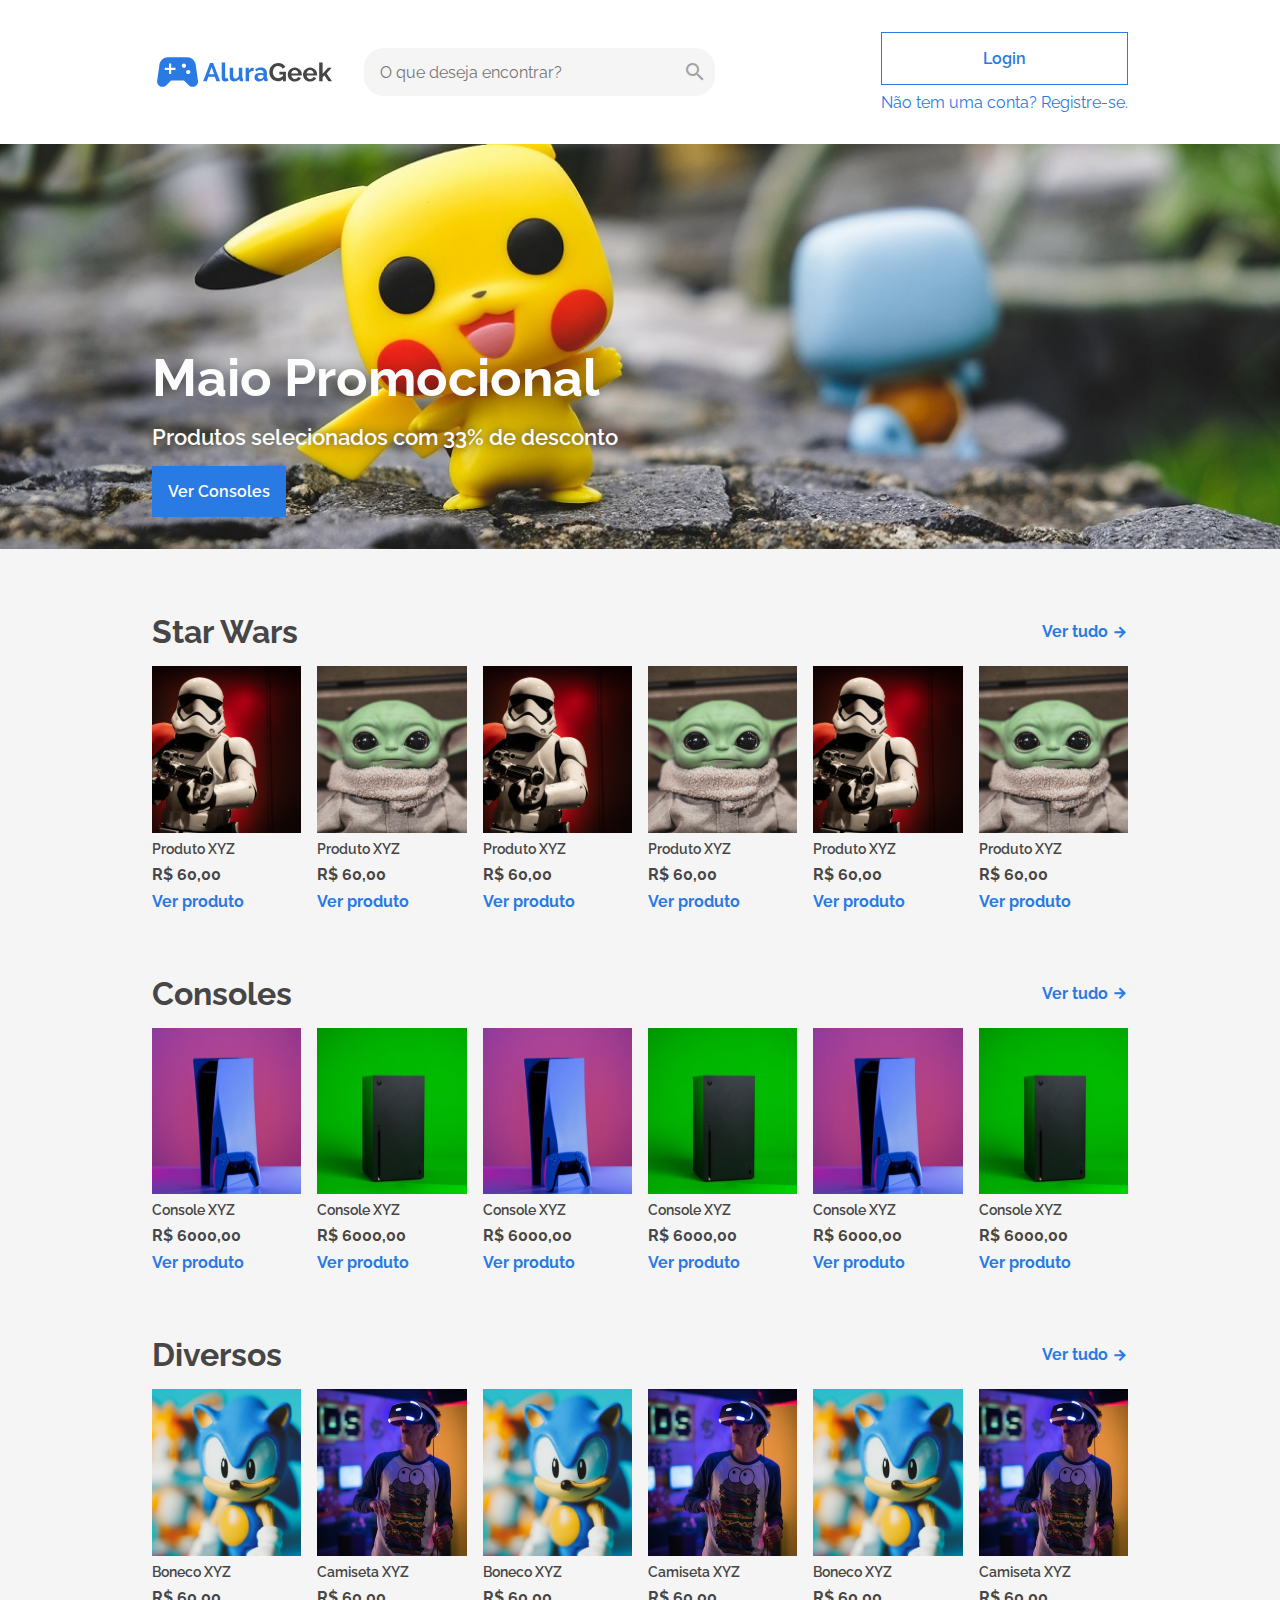
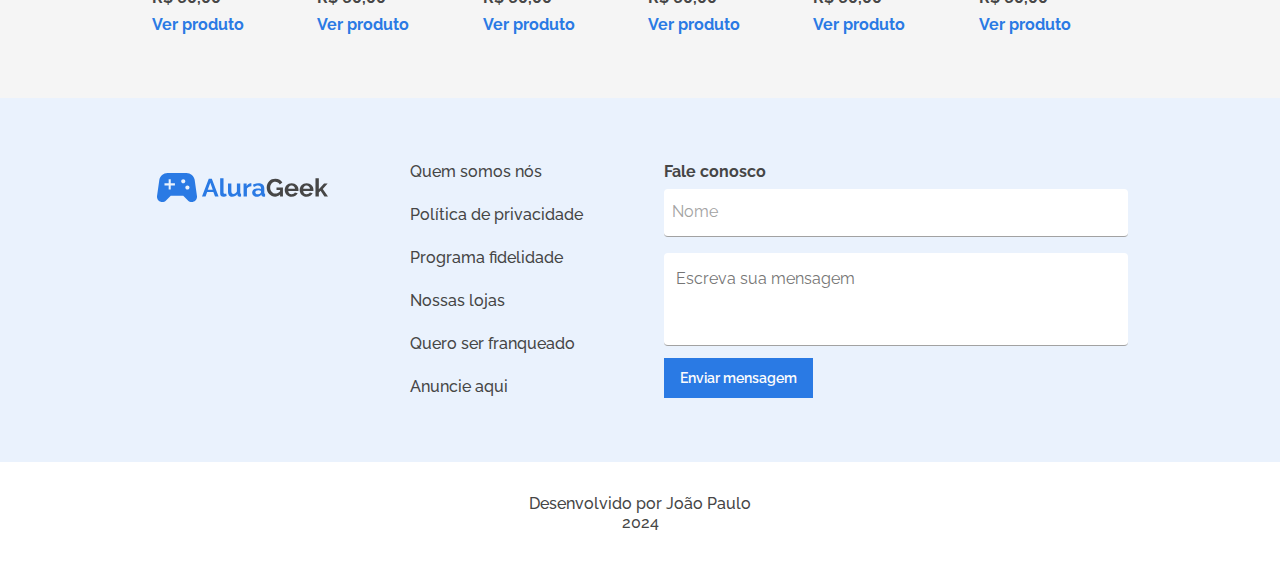
<file: index.html>
<!DOCTYPE html>
<html lang="pt-br">
<head>
  <meta charset="UTF-8">
  <meta name="viewport" content="width=device-width, initial-scale=1.0">
  <title>Challenge Front End | Alura Geek</title>
  <link rel="stylesheet" href="src/assets/fonts/style.css">
  <link rel="stylesheet" href="src/assets/css/home.css">
  <link rel="icon" type="image/png" href="src/assets/images/logo-title.png">
</head>
<body>
  <header>
    <section class="header__upper container">
      <div class="logo__container">
        <h1 class="header__logo">
          <a href="./index.html">
            <img src="src/assets/images/logo.svg" alt="Logotipo da AluraGeek">
          </a>       
        </h1>
        <div class="search__container">
          <label for="search" class="sr-only"></label>
          <input type="text" name="search" id="search" placeholder="O que deseja encontrar?" class="search__input">
          <i class="icon-search search__icon"></i>
        </div>
      </div>
      <div class="header__login-container">
        <a href="src/pages/login.html" class="header__login" data-button-login>Login</a>
        <a href="src/pages/register.html" class="header__register">Não tem uma conta? Registre-se.</a>
      </div>
      <i class="icon-search header__search" data-icon-search></i>
      <i class="icon-close header__close" data-icon-search></i>
    </section>
  </header>
  <main>
    <section class="banner">
      <div class="banner__image"></div>
      <div class="banner__content container">
        <h2 class="banner__title">Maio Promocional</h2>
        <p class="banner__description">Produtos selecionados com 33% de desconto</p>
        <a href="#consoles" class="banner__button main-button">Ver Consoles</a>
      </div>
    </section>
    <section class="products container">
      <div class="products__header">
        <h2 class="products__title">Star Wars</h2>
        <a href="#" class="products__link">
          Ver tudo
          <i class="icon-arrow_forward"></i>
        </a>
      </div>
      <div class="products__content">
        <ul class="products__cards">
          <li class="products__card">
            <img src="src/assets/images/products/starwars-storm.svg" alt="Boneco do Stormtrooper de Starwars" class="card__image">
            <h3 class="card__title">Produto XYZ</h3>
            <p class="card__price">R$ 60,00</p>
            <a href="src/pages/product.html" class="card__link">Ver produto</a>
          </li>
          <li class="products__card">
            <img src="src/assets/images/products/starwars-yoda.svg" alt="Boneco do Yoda de Starwars" class="card__image">
            <h3 class="card__title">Produto XYZ</h3>
            <p class="card__price">R$ 60,00</p>
            <a href="src/pages/product.html" class="card__link">Ver produto</a>
          </li>
          <li class="products__card">
            <img src="src/assets/images/products/starwars-storm.svg" alt="Boneco do Stormtrooper de Starwars" class="card__image">
            <h3 class="card__title">Produto XYZ</h3>
            <p class="card__price">R$ 60,00</p>
            <a href="src/pages/product.html" class="card__link">Ver produto</a>
          </li>
          <li class="products__card">
            <img src="src/assets/images/products/starwars-yoda.svg" alt="Boneco do Yoda de Starwars" class="card__image">
            <h3 class="card__title">Produto XYZ</h3>
            <p class="card__price">R$ 60,00</p>
            <a href="src/pages/product.html" class="card__link">Ver produto</a>
          </li>
          <li class="products__card">
            <img src="src/assets/images/products/starwars-storm.svg" alt="Boneco do Stormtrooper de Starwars" class="card__image">
            <h3 class="card__title">Produto XYZ</h3>
            <p class="card__price">R$ 60,00</p>
            <a href="src/pages/product.html" class="card__link">Ver produto</a>
          </li>
          <li class="products__card">
            <img src="src/assets/images/products/starwars-yoda.svg" alt="Boneco do Yoda de Starwars" class="card__image">
            <h3 class="card__title">Produto XYZ</h3>
            <p class="card__price">R$ 60,00</p>
            <a href="src/pages/product.html" class="card__link">Ver produto</a>
          </li>
        </ul>
      </div>
    </section>
    <section class="products container" id="consoles">
      <div class="products__header">
        <h2 class="products__title">Consoles</h2>
        <a href="#" class="products__link">
          Ver tudo
          <i class="icon-arrow_forward"></i>
        </a>
      </div>
      <div class="products__content">
        <ul class="products__cards">
          <li class="products__card">
            <img src="src/assets/images/products/console-play.svg" alt="Video game PlayStation" class="card__image">
            <h3 class="card__title">Console XYZ</h3>
            <p class="card__price">R$ 6000,00</p>
            <a href="src/pages/product.html" class="card__link">Ver produto</a>
          </li>
          <li class="products__card">
            <img src="src/assets/images/products/console-xbox.svg" alt="Video game X-Box" class="card__image">
            <h3 class="card__title">Console XYZ</h3>
            <p class="card__price">R$ 6000,00</p>
            <a href="src/pages/product.html" class="card__link">Ver produto</a>
          </li>
          <li class="products__card">
            <img src="src/assets/images/products/console-play.svg" alt="Video game PlayStation" class="card__image">
            <h3 class="card__title">Console XYZ</h3>
            <p class="card__price">R$ 6000,00</p>
            <a href="src/pages/product.html" class="card__link">Ver produto</a>
          </li>
          <li class="products__card">
            <img src="src/assets/images/products/console-xbox.svg" alt="Video game X-Box" class="card__image">
            <h3 class="card__title">Console XYZ</h3>
            <p class="card__price">R$ 6000,00</p>
            <a href="src/pages/product.html" class="card__link">Ver produto</a>
          </li>
          <li class="products__card">
            <img src="src/assets/images/products/console-play.svg" alt="Video game PlayStation" class="card__image">
            <h3 class="card__title">Console XYZ</h3>
            <p class="card__price">R$ 6000,00</p>
            <a href="src/pages/product.html" class="card__link">Ver produto</a>
          </li>
          <li class="products__card">
            <img src="src/assets/images/products/console-xbox.svg" alt="Video game X-Box" class="card__image">
            <h3 class="card__title">Console XYZ</h3>
            <p class="card__price">R$ 6000,00</p>
            <a href="src/pages/product.html" class="card__link">Ver produto</a>
          </li>
        </ul>
      </div>
    </section>
    <section class="products container">
      <div class="products__header">
        <h2 class="products__title">Diversos</h2>
        <a href="#" class="products__link">
          Ver tudo
          <i class="icon-arrow_forward"></i>
        </a>
      </div>
      <div class="products__content">
        <ul class="products__cards">
          <li class="products__card">
            <img src="src/assets/images/products/diversos-sonic.svg" alt="Boneco do Sonic" class="card__image">
            <h3 class="card__title">Boneco XYZ</h3>
            <p class="card__price">R$ 60,00</p>
            <a href="src/pages/product.html" class="card__link">Ver produto</a>
          </li>
          <li class="products__card">
            <img src="src/assets/images/products/diversos-camiseta.svg" alt="Camiseta Geek" class="card__image">
            <h3 class="card__title">Camiseta XYZ</h3>
            <p class="card__price">R$ 60,00</p>
            <a href="src/pages/product.html" class="card__link">Ver produto</a>
          </li>
          <li class="products__card">
            <img src="src/assets/images/products/diversos-sonic.svg" alt="Boneco do Sonic" class="card__image">
            <h3 class="card__title">Boneco XYZ</h3>
            <p class="card__price">R$ 60,00</p>
            <a href="src/pages/product.html" class="card__link">Ver produto</a>
          </li>
          <li class="products__card">
            <img src="src/assets/images/products/diversos-camiseta.svg" alt="Camiseta Geek" class="card__image">
            <h3 class="card__title">Camiseta XYZ</h3>
            <p class="card__price">R$ 60,00</p>
            <a href="src/pages/product.html" class="card__link">Ver produto</a>
          </li>
          <li class="products__card">
            <img src="src/assets/images/products/diversos-sonic.svg" alt="Boneco do Sonic" class="card__image">
            <h3 class="card__title">Boneco XYZ</h3>
            <p class="card__price">R$ 60,00</p>
            <a href="src/pages/product.html" class="card__link">Ver produto</a>
          </li>
          <li class="products__card">
            <img src="src/assets/images/products/diversos-camiseta.svg" alt="Camiseta Geek" class="card__image">
            <h3 class="card__title">Camiseta XYZ</h3>
            <p class="card__price">R$ 60,00</p>
            <a href="src/pages/product.html" class="card__link">Ver produto</a>
          </li>
        </ul>
      </div>
    </section>
  </main>
  <footer>
    <section class="contact container">
        <img src="src/assets/images/logo.svg" alt="Logotipo da AluraGeek" class="contact__logo">
        <ul class="contact__list">
          <li class="contact__link">
            <a href="#">Quem somos nós</a>
          </li>
          <li class="contact__link">
            <a href="#">Política de privacidade</a>
          </li>
          <li class="contact__link">
            <a href="#">Programa fidelidade</a>
          </li>
          <li class="contact__link">
            <a href="#">Nossas lojas</a>
          </li>
          <li class="contact__link">
            <a href="#">Quero ser franqueado</a>
          </li>
          <li class="contact__link">
            <a href="#">Anuncie aqui</a>
          </li>
        </ul>
      <form action="" method="post">
        <fieldset class="contact__form">
          <legend class="form__title">Fale conosco</legend>
          <div class="input__container">
            <input type="text" class="form__input main-input" id="name" required>
            <label for="name" class="suspended-label">Nome</label>
          </div>
          <label for="message" class="sr-only">Digite sua mensagem</label>
          <textarea name="message" id="message" cols="30" rows="4" class="form__message main-input" placeholder="Escreva sua mensagem" required></textarea>
          <button class="form__button main-button">Enviar mensagem</button>
        </fieldset>
      </form>
    </section>
    <section class="credits">
      <h4 class="credits__title">Desenvolvido por João Paulo
        <br>
        2024     
      </h4>
    </section>
  </footer>
  <script src="src/scripts/home.js" type="module"></script>
</body>
</html>
</file>
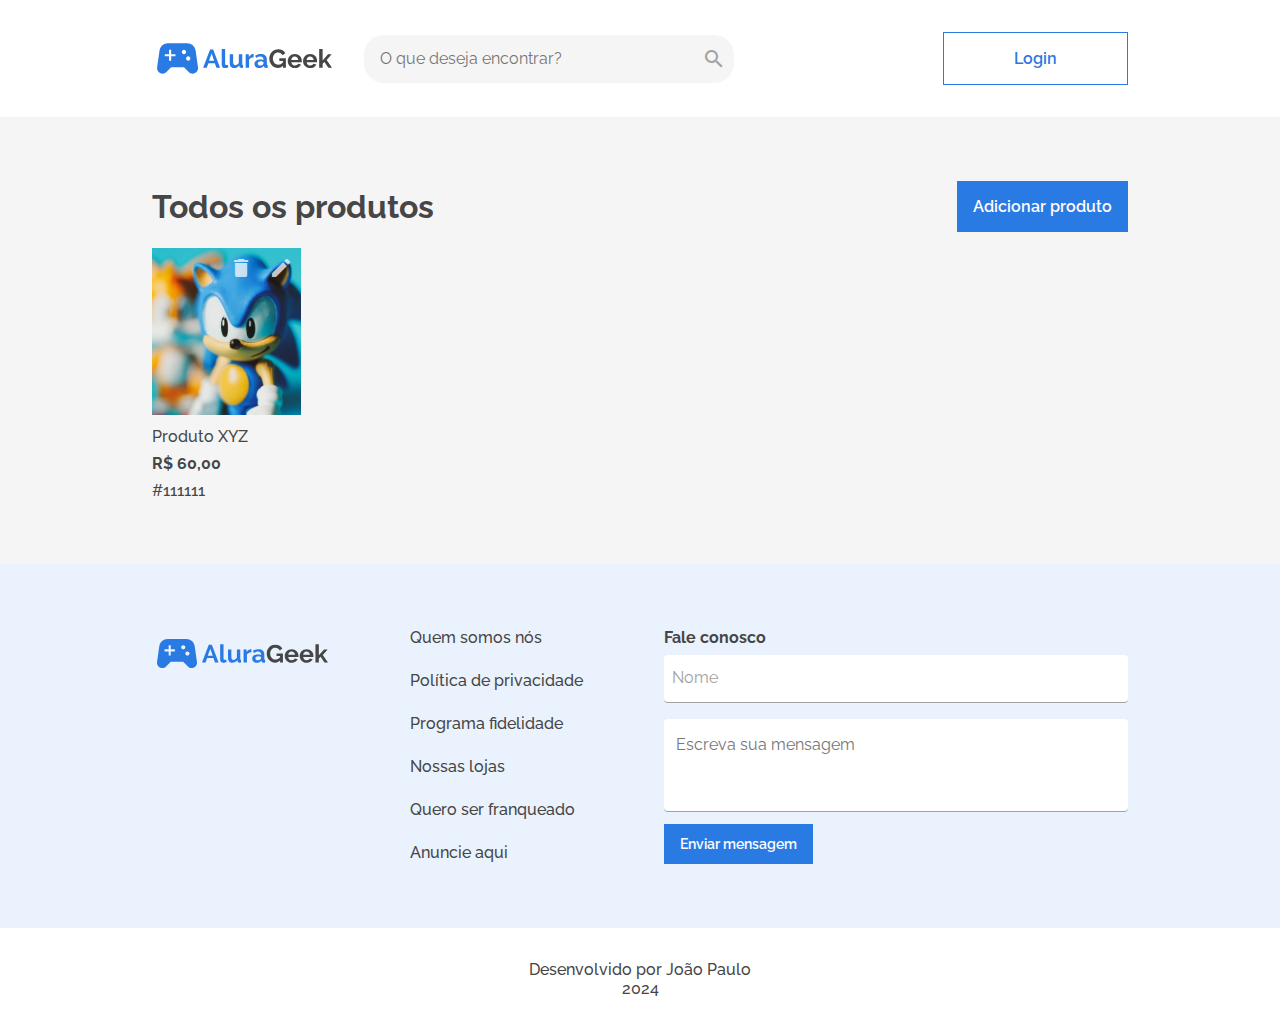
<file: src/pages/admin-home.html>
<!DOCTYPE html>
<html lang="pt-br">
<head>
  <meta charset="UTF-8">
  <meta name="viewport" content="width=device-width, initial-scale=1.0">
  <title>Alura Geek | Todos os produtos</title>
  <link rel="stylesheet" href="../assets/fonts/style.css">
  <link rel="stylesheet" href="../assets/css/admin-home.css">
  <link rel="icon" type="image/png" href="../assets/images/logo-title.png">
</head>
<body>
  <header>
    <section class="header__upper container">
      <div class="logo__container">
        <h1 class="header__logo">
          <a href="../../index.html">
            <img src="../assets/images/logo.svg" alt="Logotipo da AluraGeek">
          </a>       
        </h1>
        <div class="search__container">
          <label for="search" class="sr-only"></label>
          <input type="text" name="search" id="search" placeholder="O que deseja encontrar?" class="search__input">
          <i class="icon-search search__icon"></i>
        </div>
      </div>
      <a href="./login.html" class="header__login" data-button-login>Login</a>
      <i class="icon-search header__search" data-icon-search></i>
      <i class="icon-close header__close" data-icon-search></i>
    </section>
  </header>
  <main>
    <section class="products">
      <div class="products__header">
        <h3 class="header__title">Todos os produtos</h3>
        <a href="./admin-add-product.html" class="main-button header__link">Adicionar produto</a>
      </div>
      <ul class="products__cards" data-products-container>
        <li class="products__card">
          <div class="card__image">
            <img src="../assets/images/products/diversos-sonic.svg" alt="">
            <div class="card__icons">
              <i class="icon-delete card__icon"></i>
              <i class="icon-create card__icon"></i>
            </div>
          </div>
          <h4 class="card__title">Produto XYZ</h4>
          <p class="card__price">R$ 60,00</p>
          <p class="card__description">#111111</p>
        </li>
      </ul>
    </section>
  </main>
  <footer>
    <section class="contact container">
        <img src="../assets/images/logo.svg" alt="Logotipo da AluraGeek" class="contact__logo">
        <ul class="contact__list">
          <li class="contact__link">
            <a href="#">Quem somos nós</a>
          </li>
          <li class="contact__link">
            <a href="#">Política de privacidade</a>
          </li>
          <li class="contact__link">
            <a href="#">Programa fidelidade</a>
          </li>
          <li class="contact__link">
            <a href="#">Nossas lojas</a>
          </li>
          <li class="contact__link">
            <a href="#">Quero ser franqueado</a>
          </li>
          <li class="contact__link">
            <a href="#">Anuncie aqui</a>
          </li>
        </ul>
      <form action="" method="post">
        <fieldset class="contact__form">
          <legend class="form__title">Fale conosco</legend>
          <div class="input__container">
            <input type="text" class="form__input main-input" id="name" required>
            <label for="name" class="suspended-label">Nome</label>
          </div>
          <label for="message" class="sr-only">Digite sua mensagem</label>
          <textarea name="message" id="message" cols="30" rows="4" class="form__message main-input" placeholder="Escreva sua mensagem" required></textarea>
          <button class="form__button main-button">Enviar mensagem</button>
        </fieldset>
      </form>
    </section>
    <section class="credits">
      <h4 class="credits__title">Desenvolvido por João Paulo
        <br>
        2024      
      </h4>
    </section>
  </footer>
  <script src="../scripts/admin-home/admin-home.js" type="module"></script>
</body>
</html>
</file>
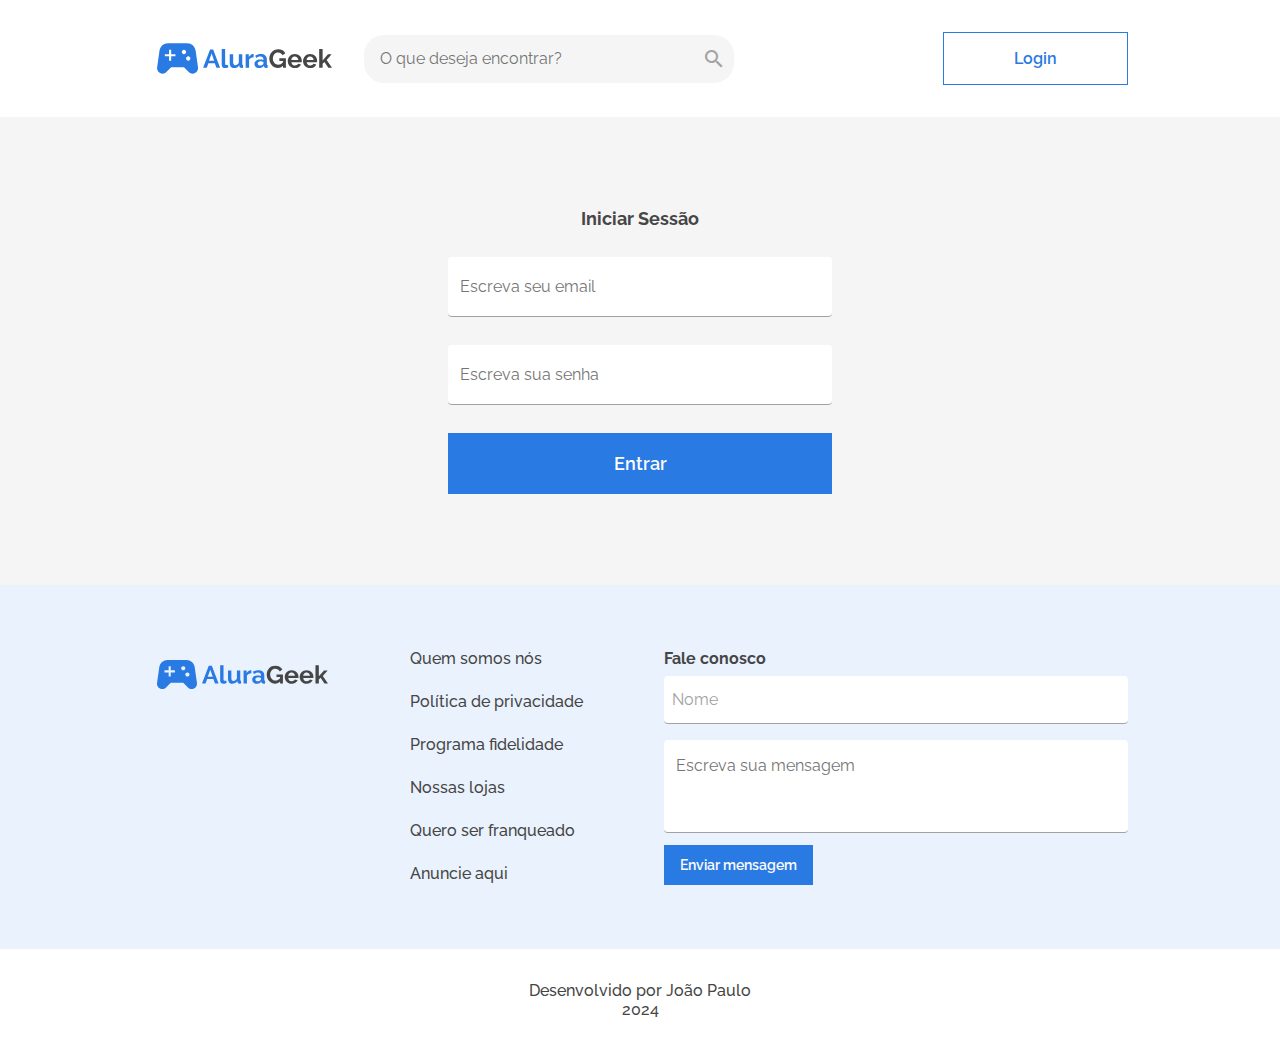
<file: src/pages/login.html>
<!DOCTYPE html>
<html lang="pt-br">
<head>
  <meta charset="UTF-8">
  <meta name="viewport" content="width=device-width, initial-scale=1.0">
  <title>Alura Geek | Login</title>
  <link rel="stylesheet" href="../assets/fonts/style.css">
  <link rel="stylesheet" href="../assets/css/login.css">
  <link rel="icon" type="image/png" href="../assets/images/logo-title.png">
</head>
<body>
  <header>
    <section class="header__upper container">
      <div class="logo__container">
        <h1 class="header__logo">
          <a href="../../index.html">
            <img src="../assets/images/logo.svg" alt="Logotipo da AluraGeek">
          </a>
        </h1>
        <div class="search__container">
          <label for="search" class="sr-only"></label>
          <input type="text" name="search" id="search" placeholder="O que deseja encontrar?" class="search__input">
          <i class="icon-search search__icon"></i>
        </div>
      </div>
      <button class="header__login" data-button-login>Login</button>
      <i class="icon-search header__search" data-icon-search></i>
      <i class="icon-close header__close" data-icon-search></i>
    </section>
  </header>
  <main>
    <form class="login">
      <fieldset class="login__container">
        <legend class="login__title">Iniciar Sessão</legend>
        <label for="email" class="sr-only">Escreva seu email</label>
        <input type="email" id="email" class="login__email main-input" name="email" placeholder="Escreva seu email" data-form-input data-rules="required|email">
        <label for="email" class="sr-only">Escreva sua senha</label>
        <input type="password" id="password" class="login__password main-input" name="password" placeholder="Escreva sua senha" data-form-input data-rules="required|min=8">
        <button class="login__button main-button" data-button-submit>Entrar</button>
      </fieldset>
    </form>
  </main>
  <footer>
    <section class="contact container">
        <img src="../assets/images/logo.svg" alt="Logotipo da AluraGeek" class="contact__logo">
        <ul class="contact__list">
          <li class="contact__link">
            <a href="#">Quem somos nós</a>
          </li>
          <li class="contact__link">
            <a href="#">Política de privacidade</a>
          </li>
          <li class="contact__link">
            <a href="#">Programa fidelidade</a>
          </li>
          <li class="contact__link">
            <a href="#">Nossas lojas</a>
          </li>
          <li class="contact__link">
            <a href="#">Quero ser franqueado</a>
          </li>
          <li class="contact__link">
            <a href="#">Anuncie aqui</a>
          </li>
        </ul>
      <form action="" method="post">
        <fieldset class="contact__form">
          <legend class="form__title">Fale conosco</legend>
          <div class="input__container">
            <input type="text" class="form__input main-input" id="name" required>
            <label for="name" class="suspended-label">Nome</label>
          </div>
          <label for="message" class="sr-only">Digite sua mensagem</label>
          <textarea name="message" id="message" cols="30" rows="4" class="form__message main-input" placeholder="Escreva sua mensagem" required></textarea>
          <button class="form__button main-button">Enviar mensagem</button>
        </fieldset>
      </form>
    </section>
    <section class="credits">
      <h4 class="credits__title">Desenvolvido por João Paulo
        <br>
        2024      
      </h4>
    </section>
  </footer>
  <script src="../scripts/login.js" type="module"></script>
</body>
</html>
</file>
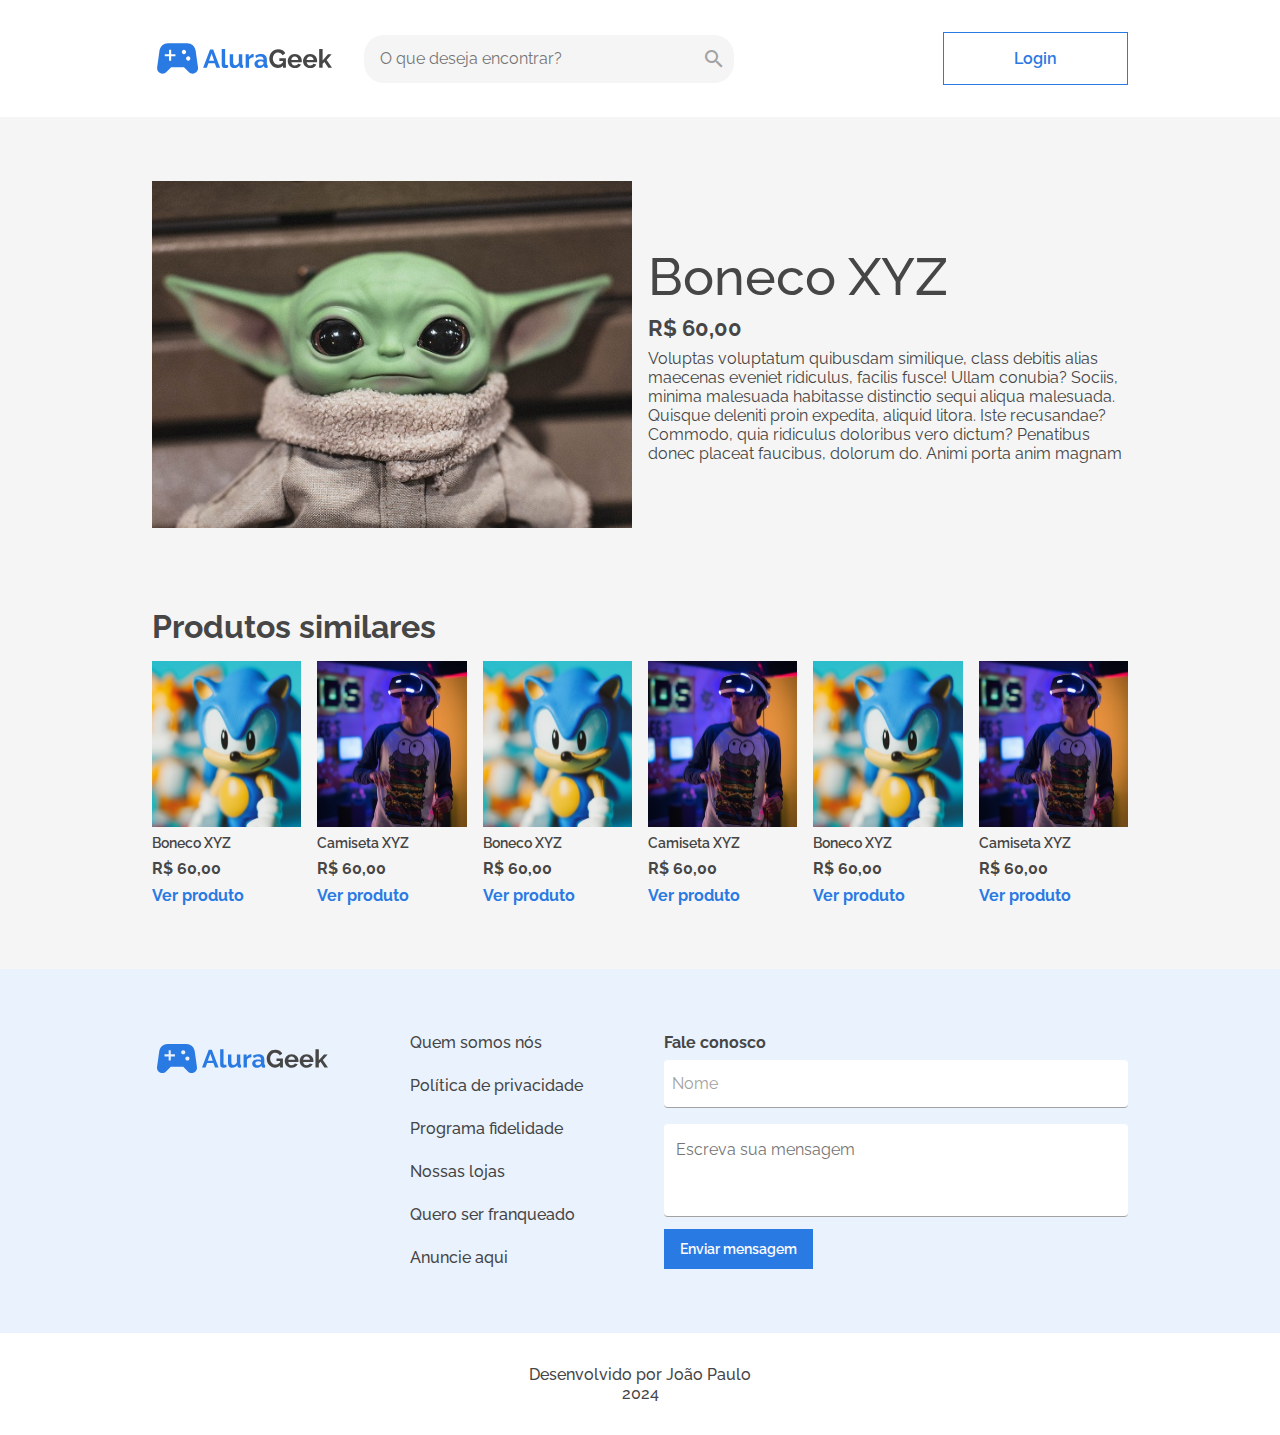
<file: src/pages/product.html>
<!DOCTYPE html>
<html lang="pt-br">
<head>
  <meta charset="UTF-8">
  <meta name="viewport" content="width=device-width, initial-scale=1.0">
  <title>Alura Geek | Produtos</title>
  <link rel="stylesheet" href="../assets/fonts/style.css">
  <link rel="stylesheet" href="../assets/css/product.css">
  <link rel="icon" type="image/png" href="../images/logo-title.png">
</head>
<body>
  <header>
    <section class="header__upper container">
      <div class="logo__container">
        <h1 class="header__logo">
          <a href="../../index.html">
            <img src="../assets/images/logo.svg" alt="Logotipo da AluraGeek">
          </a>
        </h1>
        <div class="search__container">
          <label for="search" class="sr-only"></label>
          <input type="text" name="search" id="search" placeholder="O que deseja encontrar?" class="search__input">
          <i class="icon-search search__icon"></i>
        </div>
      </div>
      <a href="./login.html" class="header__login" data-button-login>Login</a>
      <i class="icon-search header__search" data-icon-search></i>
      <i class="icon-close header__close" data-icon-search></i>
    </section>
  </header>
  <main>
    <section class="product">
      <div class="product__image">
        <img src="../assets/images/products/starwars-yoda.jpg" alt="Boneco do Yoda de Starwars">
      </div>
      <div class="product__content">
        <h3 class="product__title">Boneco XYZ</h3>
        <p class="product__price">R$ 60,00</p>
        <p class="product__description">Voluptas voluptatum quibusdam similique, class debitis alias maecenas eveniet
          ridiculus, facilis fusce! Ullam conubia? Sociis, minima malesuada habitasse distinctio sequi aliqua malesuada.
          Quisque deleniti proin expedita, aliquid litora. Iste recusandae? Commodo, quia ridiculus doloribus vero
          dictum? Penatibus donec placeat faucibus, dolorum do. Animi porta anim magnam</p>
      </div>
    </section>
    <section class="products container">
      <h2 class="products__title">Produtos similares</h2>
      <div class="products__content">
        <ul class="products__cards">
          <li class="products__card">
            <img src="../assets/images/products/diversos-sonic.svg" alt="Boneco do Sonic" class="card__image">
            <h3 class="card__title">Boneco XYZ</h3>
            <p class="card__price">R$ 60,00</p>
            <a href="" class="card__link">Ver produto</a>
          </li>
          <li class="products__card">
            <img src="../assets/images/products/diversos-camiseta.svg" alt="Camiseta Geek" class="card__image">
            <h3 class="card__title">Camiseta XYZ</h3>
            <p class="card__price">R$ 60,00</p>
            <a href="" class="card__link">Ver produto</a>
          </li>
          <li class="products__card">
            <img src="../assets/images/products/diversos-sonic.svg" alt="Boneco do Sonic" class="card__image">
            <h3 class="card__title">Boneco XYZ</h3>
            <p class="card__price">R$ 60,00</p>
            <a href="" class="card__link">Ver produto</a>
          </li>
          <li class="products__card">
            <img src="../assets/images/products/diversos-camiseta.svg" alt="Camiseta Geek" class="card__image">
            <h3 class="card__title">Camiseta XYZ</h3>
            <p class="card__price">R$ 60,00</p>
            <a href="" class="card__link">Ver produto</a>
          </li>
          <li class="products__card">
            <img src="../assets/images/products/diversos-sonic.svg" alt="Boneco do Sonic" class="card__image">
            <h3 class="card__title">Boneco XYZ</h3>
            <p class="card__price">R$ 60,00</p>
            <a href="" class="card__link">Ver produto</a>
          </li>
          <li class="products__card">
            <img src="../assets/images/products/diversos-camiseta.svg" alt="Camiseta Geek" class="card__image">
            <h3 class="card__title">Camiseta XYZ</h3>
            <p class="card__price">R$ 60,00</p>
            <a href="" class="card__link">Ver produto</a>
          </li>
        </ul>
      </div>
    </section>
  </main>
  <footer>
    <section class="contact container">
      <img src="../assets/images/logo.svg" alt="" class="contact__logo">
      <ul class="contact__list">
        <li class="contact__link">
          <a href="#">Quem somos nós</a>
        </li>
        <li class="contact__link">
          <a href="#">Política de privacidade</a>
        </li>
        <li class="contact__link">
          <a href="#">Programa fidelidade</a>
        </li>
        <li class="contact__link">
          <a href="#">Nossas lojas</a>
        </li>
        <li class="contact__link">
          <a href="#">Quero ser franqueado</a>
        </li>
        <li class="contact__link">
          <a href="#">Anuncie aqui</a>
        </li>
      </ul>
      <form action="" method="post">
        <fieldset class="contact__form">
          <legend class="form__title">Fale conosco</legend>
          <div class="input__container">
            <input type="text" class="form__input main-input" id="name" required>
            <label for="name" class="suspended-label">Nome</label>
          </div>
          <label for="message" class="sr-only">Digite sua mensagem</label>
          <textarea name="message" id="message" cols="30" rows="4" class="form__message main-input"
            placeholder="Escreva sua mensagem" required></textarea>
          <button class="form__button main-button">Enviar mensagem</button>
        </fieldset>
      </form>
    </section>
    <section class="credits">
      <h4 class="credits__title">Desenvolvido por João Paulo
        <br>
        2024
      </h4>
    </section>
  </footer>
  <script src="../scripts/product.js" type="module"></script>
</body>
</html>
</file>
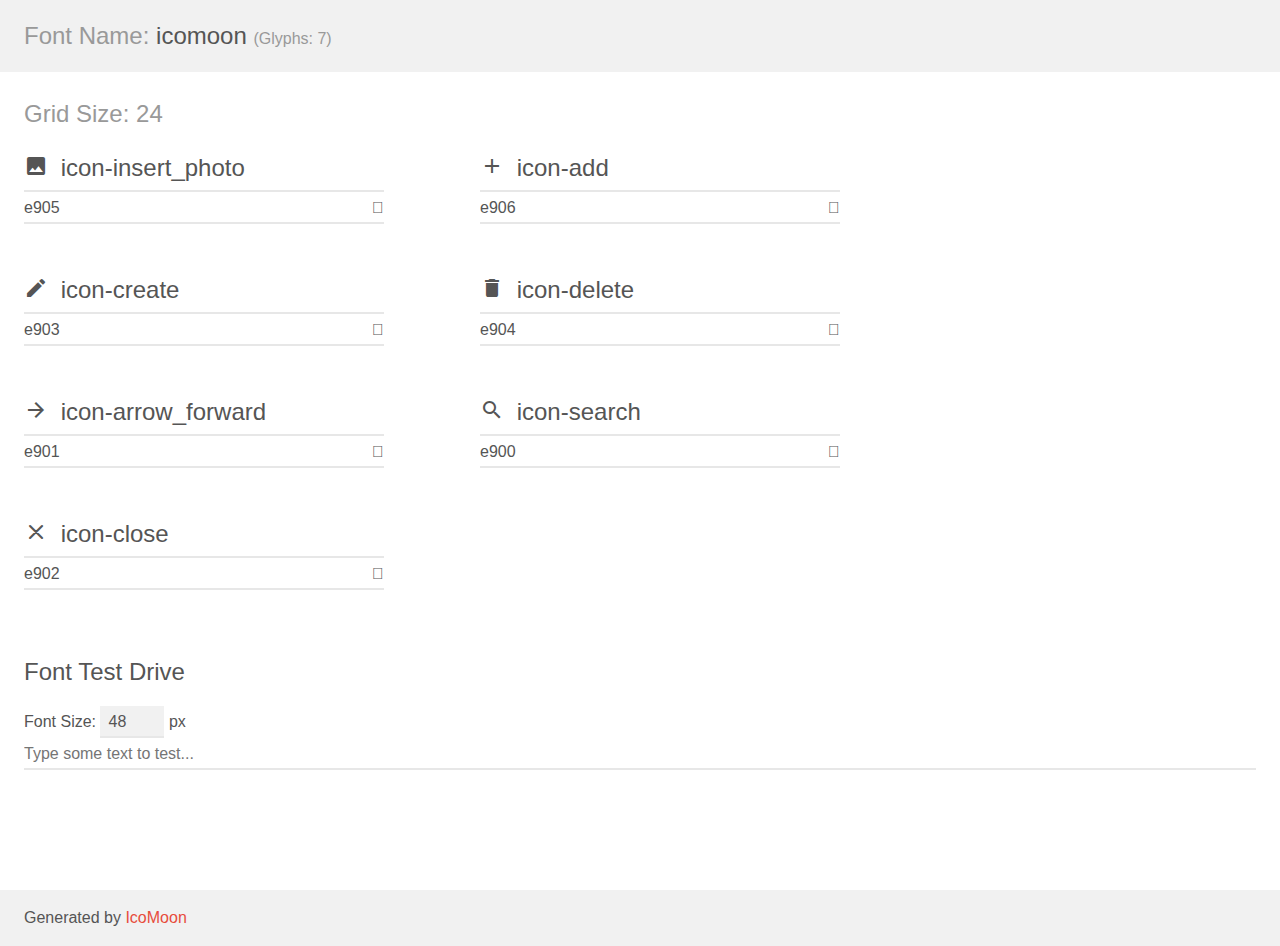
<file: src/assets/fonts/demo.html>
<!doctype html>
<html>
<head>
    <meta charset="utf-8">
    <title>IcoMoon Demo</title>
    <meta name="description" content="An Icon Font Generated By IcoMoon.io">
    <meta name="viewport" content="width=device-width, initial-scale=1">
    <link rel="stylesheet" href="demo-files/demo.css">
    <link rel="stylesheet" href="style.css"></head>
<body>
    <div class="bgc1 clearfix">
        <h1 class="mhmm mvm"><span class="fgc1">Font Name:</span> icomoon <small class="fgc1">(Glyphs:&nbsp;7)</small></h1>
    </div>
    <div class="clearfix mhl ptl">
        <h1 class="mvm mtn fgc1">Grid Size: 24</h1>
        <div class="glyph fs1">
            <div class="clearfix bshadow0 pbs">
                <span class="icon-insert_photo"></span>
                <span class="mls"> icon-insert_photo</span>
            </div>
            <fieldset class="fs0 size1of1 clearfix hidden-false">
                <input type="text" readonly value="e905" class="unit size1of2" />
                <input type="text" maxlength="1" readonly value="&#xe905;" class="unitRight size1of2 talign-right" />
            </fieldset>
            <div class="fs0 bshadow0 clearfix hidden-true">
                <span class="unit pvs fgc1">liga: </span>
                <input type="text" readonly value="" class="liga unitRight" />
            </div>
        </div>
        <div class="glyph fs1">
            <div class="clearfix bshadow0 pbs">
                <span class="icon-add"></span>
                <span class="mls"> icon-add</span>
            </div>
            <fieldset class="fs0 size1of1 clearfix hidden-false">
                <input type="text" readonly value="e906" class="unit size1of2" />
                <input type="text" maxlength="1" readonly value="&#xe906;" class="unitRight size1of2 talign-right" />
            </fieldset>
            <div class="fs0 bshadow0 clearfix hidden-true">
                <span class="unit pvs fgc1">liga: </span>
                <input type="text" readonly value="" class="liga unitRight" />
            </div>
        </div>
        <div class="glyph fs1">
            <div class="clearfix bshadow0 pbs">
                <span class="icon-create"></span>
                <span class="mls"> icon-create</span>
            </div>
            <fieldset class="fs0 size1of1 clearfix hidden-false">
                <input type="text" readonly value="e903" class="unit size1of2" />
                <input type="text" maxlength="1" readonly value="&#xe903;" class="unitRight size1of2 talign-right" />
            </fieldset>
            <div class="fs0 bshadow0 clearfix hidden-true">
                <span class="unit pvs fgc1">liga: </span>
                <input type="text" readonly value="" class="liga unitRight" />
            </div>
        </div>
        <div class="glyph fs1">
            <div class="clearfix bshadow0 pbs">
                <span class="icon-delete"></span>
                <span class="mls"> icon-delete</span>
            </div>
            <fieldset class="fs0 size1of1 clearfix hidden-false">
                <input type="text" readonly value="e904" class="unit size1of2" />
                <input type="text" maxlength="1" readonly value="&#xe904;" class="unitRight size1of2 talign-right" />
            </fieldset>
            <div class="fs0 bshadow0 clearfix hidden-true">
                <span class="unit pvs fgc1">liga: </span>
                <input type="text" readonly value="" class="liga unitRight" />
            </div>
        </div>
        <div class="glyph fs1">
            <div class="clearfix bshadow0 pbs">
                <span class="icon-arrow_forward"></span>
                <span class="mls"> icon-arrow_forward</span>
            </div>
            <fieldset class="fs0 size1of1 clearfix hidden-false">
                <input type="text" readonly value="e901" class="unit size1of2" />
                <input type="text" maxlength="1" readonly value="&#xe901;" class="unitRight size1of2 talign-right" />
            </fieldset>
            <div class="fs0 bshadow0 clearfix hidden-true">
                <span class="unit pvs fgc1">liga: </span>
                <input type="text" readonly value="" class="liga unitRight" />
            </div>
        </div>
        <div class="glyph fs1">
            <div class="clearfix bshadow0 pbs">
                <span class="icon-search"></span>
                <span class="mls"> icon-search</span>
            </div>
            <fieldset class="fs0 size1of1 clearfix hidden-false">
                <input type="text" readonly value="e900" class="unit size1of2" />
                <input type="text" maxlength="1" readonly value="&#xe900;" class="unitRight size1of2 talign-right" />
            </fieldset>
            <div class="fs0 bshadow0 clearfix hidden-true">
                <span class="unit pvs fgc1">liga: </span>
                <input type="text" readonly value="" class="liga unitRight" />
            </div>
        </div>
        <div class="glyph fs1">
            <div class="clearfix bshadow0 pbs">
                <span class="icon-close"></span>
                <span class="mls"> icon-close</span>
            </div>
            <fieldset class="fs0 size1of1 clearfix hidden-false">
                <input type="text" readonly value="e902" class="unit size1of2" />
                <input type="text" maxlength="1" readonly value="&#xe902;" class="unitRight size1of2 talign-right" />
            </fieldset>
            <div class="fs0 bshadow0 clearfix hidden-true">
                <span class="unit pvs fgc1">liga: </span>
                <input type="text" readonly value="" class="liga unitRight" />
            </div>
        </div>
    </div>

    <!--[if gt IE 8]><!-->
    <div class="mhl clearfix mbl">
        <h1>Font Test Drive</h1>
        <label>
            Font Size: <input id="fontSize" type="number" class="textbox0 mbm"
            min="8" value="48" />
            px
        </label>
        <input id="testText" type="text" class="phl size1of1 mvl"
        placeholder="Type some text to test..." value=""/>
        <div id="testDrive" class="icon-" style="font-family: icomoon">&nbsp;
        </div>
    </div>
    <!--<![endif]-->
    <div class="bgc1 clearfix">
        <p class="mhl">Generated by <a href="https://icomoon.io/app">IcoMoon</a></p>
    </div>

    <script src="demo-files/demo.js"></script>
</body>
</html>
</file>
<file: src/assets/fonts/style.css>
@font-face {
  font-family: 'icomoon';
  src:  url('fonts/icomoon.eot?o4w18w');
  src:  url('fonts/icomoon.eot?o4w18w#iefix') format('embedded-opentype'),
    url('fonts/icomoon.ttf?o4w18w') format('truetype'),
    url('fonts/icomoon.woff?o4w18w') format('woff'),
    url('fonts/icomoon.svg?o4w18w#icomoon') format('svg');
  font-weight: normal;
  font-style: normal;
  font-display: block;
}

[class^="icon-"], [class*=" icon-"] {
  /* use !important to prevent issues with browser extensions that change fonts */
  font-family: 'icomoon' !important;
  speak: never;
  font-style: normal;
  font-weight: normal;
  font-variant: normal;
  text-transform: none;
  line-height: 1;

  /* Better Font Rendering =========== */
  -webkit-font-smoothing: antialiased;
  -moz-osx-font-smoothing: grayscale;
}

.icon-insert_photo:before {
  content: "\e905";
}
.icon-add:before {
  content: "\e906";
}
.icon-create:before {
  content: "\e903";
}
.icon-delete:before {
  content: "\e904";
}
.icon-arrow_forward:before {
  content: "\e901";
}
.icon-search:before {
  content: "\e900";
}
.icon-close:before {
  content: "\e902";
}
</file>
<file: src/assets/fonts/demo-files/demo.css>
body {
  padding: 0;
  margin: 0;
  font-family: sans-serif;
  font-size: 1em;
  line-height: 1.5;
  color: #555;
  background: #fff;
}
h1 {
  font-size: 1.5em;
  font-weight: normal;
}
small {
  font-size: .66666667em;
}
a {
  color: #e74c3c;
  text-decoration: none;
}
a:hover, a:focus {
  box-shadow: 0 1px #e74c3c;
}
.bshadow0, input {
  box-shadow: inset 0 -2px #e7e7e7;
}
input:hover {
  box-shadow: inset 0 -2px #ccc;
}
input, fieldset {
  font-family: sans-serif;
  font-size: 1em;
  margin: 0;
  padding: 0;
  border: 0;
}
input {
  color: inherit;
  line-height: 1.5;
  height: 1.5em;
  padding: .25em 0;
}
input:focus {
  outline: none;
  box-shadow: inset 0 -2px #449fdb;
}
.glyph {
  font-size: 16px;
  width: 15em;
  padding-bottom: 1em;
  margin-right: 4em;
  margin-bottom: 1em;
  float: left;
  overflow: hidden;
}
.liga {
  width: 80%;
  width: calc(100% - 2.5em);
}
.talign-right {
  text-align: right;
}
.talign-center {
  text-align: center;
}
.bgc1 {
  background: #f1f1f1;
}
.fgc1 {
  color: #999;
}
.fgc0 {
  color: #000;
}
p {
  margin-top: 1em;
  margin-bottom: 1em;
}
.mvm {
  margin-top: .75em;
  margin-bottom: .75em;
}
.mtn {
  margin-top: 0;
}
.mtl, .mal {
  margin-top: 1.5em;
}
.mbl, .mal {
  margin-bottom: 1.5em;
}
.mal, .mhl {
  margin-left: 1.5em;
  margin-right: 1.5em;
}
.mhmm {
  margin-left: 1em;
  margin-right: 1em;
}
.mls {
  margin-left: .25em;
}
.ptl {
  padding-top: 1.5em;
}
.pbs, .pvs {
  padding-bottom: .25em;
}
.pvs, .pts {
  padding-top: .25em;
}
.unit {
  float: left;
}
.unitRight {
  float: right;
}
.size1of2 {
  width: 50%;
}
.size1of1 {
  width: 100%;
}
.clearfix:before, .clearfix:after {
  content: " ";
  display: table;
}
.clearfix:after {
  clear: both;
}
.hidden-true {
  display: none;
}
.textbox0 {
  width: 3em;
  background: #f1f1f1;
  padding: .25em .5em;
  line-height: 1.5;
  height: 1.5em;
}
#testDrive {
  display: block;
  padding-top: 24px;
  line-height: 1.5;
}
.fs0 {
  font-size: 16px;
}
.fs1 {
  font-size: 24px;
}
</file>
<file: src/assets/css/home.css>
@import '../css/components/reset-global.css';
@import '../css/components/header.css';
@import '../css/components/products.css';
@import '../css/components/footer.css';

/*===================== BANNER ========= */
html {
  scroll-behavior: smooth;
}
.banner {
  position: relative;
}
.banner__image {
  width: 100%;
  height: 30vh;
  background: url('../images/banner.jpg') no-repeat center/cover;
}
.banner__content {
  position: absolute;
  bottom: 0;
  display: flex;
  flex-direction: column;
  align-items: flex-start;
  gap: 0.5rem;
}
@keyframes changeTextShadow {
  from {
    text-shadow: 0 0 10px var(--text-color);
  }
  to {
    text-shadow: 0 0 10px var(--blue-400);
  }
}
.banner__title {
  color: var(--white-color);
  transition: text-shadow 0.2s;
  animation: changeTextShadow 1.8s ease-in-out infinite alternate;
}
.banner__description {
  font: var(--font-14600);
  color: var(--white-color);
  text-shadow: 0 0 10px var(--text-color);
}
.banner__button {
  padding: 0.75rem 1rem;
}

/*===================== PRODUCTS ========= */
.products__header {
  display: flex;
  align-items: center;
  justify-content: space-between;
  margin-bottom: 1rem;
}
.products__link {
  display: flex;
  align-items: center;
  gap: 4px;
  color: var(--blue-400);
  font: var(--font-14700);
}
.products__link i {
  color: var(--blue-400);
  font: var(--font-14700);
}

/*===================== RESPONSIVE ========= */
@media (min-width: 650px) {
  .banner__content {
    gap: 1rem;
  }
  .banner__image {
    height: 45vh;
  }
  .banner__title {
    font-size: 52px;
  }
  .banner__description {
    font-size: 1.375rem;
  }
  /*=================================== */
  .products__link,
  .products__link i {
    font-size: 1rem;
  }
}
@media (min-width: 1200px) {
  .banner__button {
    padding: 1rem;
    font-size: 1rem;
  }
  .container:nth-child(2) {
    padding-top: 4rem;
  }
}
</file>
<file: src/assets/css/admin-home.css>
@import '../css/components/reset-global.css';
@import '../css/components/header.css';
@import '../css/components/footer.css';

/*===================== ALL PRODUCTS ========= */
.products {
  padding: 2rem;
}
.header__title {
  font: var(--font-22700);
}
.header__link {
  display: inline-block;
  padding: 0.75rem 1rem;
  margin: 1rem 0;
}
.products__cards {
  display: grid;
  grid-template-columns: 1fr 1fr;
  gap: 1rem;
}
.products__card {
  display: flex;
  flex-direction: column;
  gap: 0.5rem;
}
.card__image {
    position: relative;
}
.card__image img {
    width: 100%;
}
.card__icons {
    display: flex;
    gap: 1rem;
    position: absolute;
    top: 0.5rem;
    right: 0.5rem;
}
.card__icon {
    font-size: 1.5rem;
    color: var(--white-color);
    cursor: pointer;
    opacity: 0.75;
    transition: opacity 0.2s;
}
.card__icon:hover {
    opacity: 1;
}
.card__title,
.card__description {
    font-weight: 500;
}
.card__price {
    font-weight: 700;
}

/*===================== RESPONSIVE ========= */
@media (min-width: 650px) {
  .products__header {
    display: flex;
    justify-content: space-between;
    align-items: center;
    margin-bottom: 1rem;
  }
  .products__cards {
    grid-template-columns: repeat(4, 1fr);
  }
  .header__link {
    margin: 0;
  }
}
@media (min-width: 1200px) {
  .products {
    padding: 4rem 9.5rem;
  }
  .header__title {
    font-size: 2rem;
  }
  .header__link {
    font-size: 1rem;
    padding: 1rem;
  }
  .products__cards {
    grid-template-columns: repeat(6, 1fr);
    row-gap: 4rem;
  }
}
</file>
<file: src/assets/css/login.css>
@import '../css/components/reset-global.css';
@import '../css/components/header.css';
@import '../css/components/footer.css';

/*===================== FORM ========= */
.login {
  width: 275px;
  margin: 0 auto;
  padding: 6rem 0 4.75rem 0;
}
.login__container {
  display: flex;
  flex-direction: column;
  gap: 1rem;
}
.login__title {
  font-weight: 700;
  margin-bottom: 1rem;
  text-align: center;
}
.login__email,
.login__password {
  padding: 0.75rem;
}
.login__button {
  align-self: center;
  padding: 0.75rem 2.125rem;
}

/*===================== RESPONSIVE ========= */
@media (min-width: 1000px) {
  .login {
    width: 30vw;
    padding: 5.6875rem 0;
  }
  .login__container {
    gap: 1.75rem;
  }
  .login__title {
    font-size: 1.125rem;
    margin-bottom: 1.75rem;
  }
  .login__email,
  .login__password {
    padding: 1.25rem 0.75rem;
  }
  .login__button {
    align-self: initial;
    padding: 1.25125rem 0;
    font-size: 1.125rem;
  }
}
</file>
<file: src/assets/css/product.css>
@import '../css/components/reset-global.css';
@import '../css/components/header.css';
@import '../css/components/products.css';
@import '../css/components/footer.css';

/*===================== PRODUCTS GLOBAL ========= */
.product__image {
  width: 100vw;
  height: 192px;
  margin: 0 auto;
}
.product__image img {
  width: 100%;
  height: 100%;
  object-fit: cover;
}
.product__content {
  display: flex;
  flex-direction: column;
  gap: 0.5rem;
  padding: 1rem;
}
.product__title {
  font: var(--font-22500);
}
.product__price {
  font-weight: 700;
}
.product__description {
  font-size: 14px;
}
.products__title {
  padding: 1rem 0;
}

/*===================== RESPONSIVE ========= */
@media (min-width: 650px) {
  .product {
    display: grid;
    gap: 1rem;
    padding: 2rem;
    grid-template-columns: 1.1fr 1.9fr;
    align-items: center;
  }
  .product__image {
    width: 100%;
    height: 100%;
    margin: 0;
  }
  .product__content {
    padding: 0;
  }
}
@media (min-width: 1200px) {
  .product {
    padding: 4rem 9.5rem 2rem 9.5rem;
    grid-template-columns: 1fr 1fr;
  }
  .product__price {
    font-size: 1.375rem;
  }
  .product__title {
    font-size: 52px;
  }
  .product__description {
    font-size: 1rem;
  }
}
</file>
